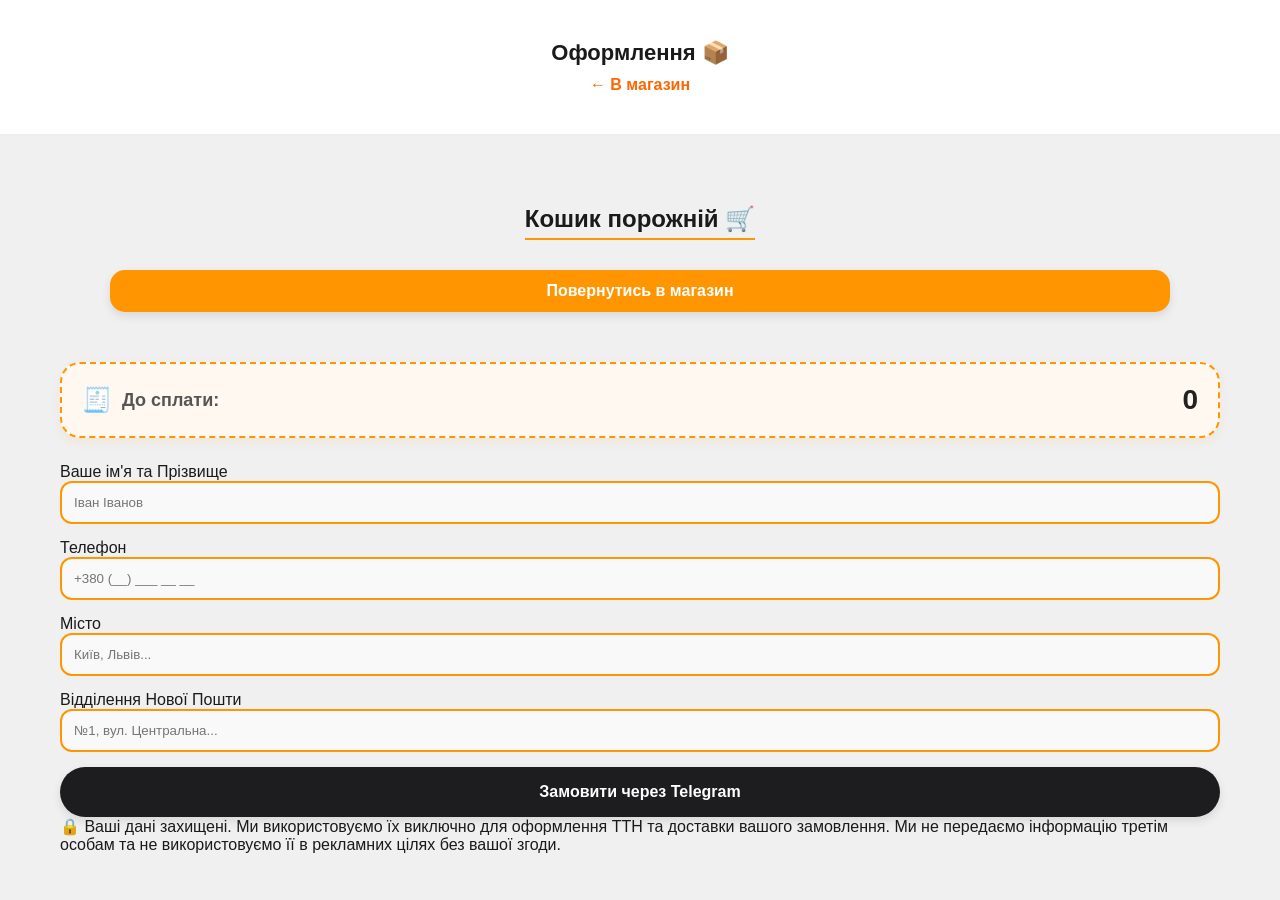
<file: cart.html>
<!DOCTYPE html>
<html lang="uk">
<head>
    <meta charset="UTF-8">
    <meta name="viewport" content="width=device-width, initial-scale=1.0">
    <title>Оформлення замовлення | 3D Shop UA</title>
	<link rel="icon" type="image/png" href="favicon.png">
    <link rel="stylesheet" href="style.css">
    <style>
      /* Основна картка товару */
.cart-item {
    display: flex;
    justify-content: space-between; /* Розтягує ліво і право по боках */
    align-items: center;
    background: #ffffff !important; /* Примусово білий фон */
    border: 2px solid #ff9500;
    border-radius: 20px;
    margin-bottom: 15px;
    padding: 15px;
    box-shadow: 0 4px 10px rgba(0,0,0,0.05);
    color: #333 !important;
}

/* ЛІВА ЧАСТИНА (Фото + Текст) */
.cart-item-info {
    display: flex;
    align-items: center;
    gap: 15px;
    flex: 1; /* Займає вільний простір зліва */
}

.cart-img {
    width: 70px;
    height: 70px;
    object-fit: cover;
    border-radius: 12px;
}

.cart-texts {
    display: flex;
    flex-direction: column;
    text-align: left;
}

.cart-title {
    margin: 0;
    font-size: 17px;
    font-weight: 700;
}

.cart-desc {
    margin: 2px 0;
    font-size: 12px;
    color: #777;
}

/* ПРАВА ЧАСТИНА (Ціна + Кнопки) */
.cart-item-controls {
    display: flex;
    flex-direction: column;
    align-items: flex-end; /* Вирівнювання по правому краю */
    gap: 10px;
    min-width: 120px;
}

.price-tag {
    font-size: 18px;
    font-weight: 800;
}

/* Контейнер кнопок + та - */
.qty-picker {
    display: flex;
    align-items: center;
    gap: 12px;
    background: #f5f5f5;
    padding: 5px 12px;
    border-radius: 20px;
}

.qty-btn {
    background: none;
    border: none;
    font-size: 18px;
    font-weight: bold;
    color: #ff9500;
    cursor: pointer;
}

/* Кнопка видалення (смітник) */
.cart-remove-btn {
    background: none;
    border: none;
    cursor: pointer;
    font-size: 18px;
    opacity: 0.6;
    transition: 0.3s;
}

.cart-remove-btn:hover {
    opacity: 1;
    transform: scale(1.1);
}

/* Виправлення для форми (щоб інпути не були чорними) */
.order-form input {
    background: #f9f9f9 !important;
    color: #333 !important;
}
.total-row {
    display: flex;
    justify-content: space-between;
    align-items: center;
    background: #fff8f0; /* Легкий помаранчевий відтінок */
    padding: 20px;
    border-radius: 20px;
    border: 2px dashed #ff9500; /* Пунктирна лінія, як на чеку */
    margin-bottom: 25px;
    box-shadow: 0 4px 10px rgba(255, 149, 0, 0.1);
}

.total-label {
    display: flex;
    align-items: center;
    gap: 10px;
    font-size: 18px;
    font-weight: 700;
    color: #555;
}

.total-amount {
    font-size: 28px; /* Робимо суму дуже великою */
    font-weight: 900;
    color: #222;
    display: flex;
    align-items: center;
    gap: 8px;
}

/* Іконка каси */
.cash-icon {
    font-size: 24px;
}
    </style>
</head>
<body>

    <header>
        <div class="container">
            <div class="logo">Оформлення 📦</div>
            <a href="index.html" style="text-decoration:none; color:var(--accent); font-weight:700;">← В магазин</a>
        </div>
    </header>

    <div class="container cart-container">
        <div id="cart-items-list"></div>

        <div class="total-row">
    <div class="total-label">
        <span class="cash-icon">🧾</span> До сплати:
    </div>
    <div class="total-amount">
        <span id="checkout-total">0</span> 
    </div>
</div>
                
              <div class="order-form">
    <div class="input-group">
        <label>Ваше ім'я та Прізвище</label>
        <input type="text" id="u-name" placeholder="Іван Іванов" oninput="saveUserData()">
        <span class="error-msg">Введіть повне ім'я</span>
    </div>

    <div class="input-group">
        <label>Телефон</label>
        <input type="tel" id="u-phone" placeholder="+380 (__) ___ __ __" oninput="saveUserData()">
        <span class="error-msg">Введіть коректний номер</span>
    </div>

    <div class="input-group">
        <label>Місто</label>
        <input type="text" id="u-city" placeholder="Київ, Львів..." oninput="saveUserData()">
        <span class="error-msg">Вкажіть місто доставки</span>
    </div>

    <div class="input-group">
        <label>Відділення Нової Пошти</label>
        <input type="text" id="u-post" placeholder="№1, вул. Центральна..." oninput="saveUserData()">
        <span class="error-msg">Вкажіть номер відділення</span>
    </div>
    
    <button class="main-btn" id="send-order-btn" onclick="sendOrder()">Замовити через Telegram</button>
</div>


                <p class="privacy-note">
                    🔒 Ваші дані захищені. Ми використовуємо їх виключно для оформлення ТТН та доставки вашого замовлення. Ми не передаємо інформацію третім особам та не використовуємо її в рекламних цілях без вашої згоди.
                </p>
            </div>
        </div>
    </div>

<script>
    // 1. ЗАПУСК ПРИ ЗАВАНТАЖЕННІ
    document.addEventListener('DOMContentLoaded', () => {
        loadUserData();
        updateCartPage();
        setupInputs();
    });

    // Красиве форматування номера телефону та заборона цифр в імені
    function setupInputs() {
        const phoneInput = document.getElementById('u-phone');
        if (phoneInput) {
            phoneInput.addEventListener('input', (e) => {
                let x = e.target.value.replace(/\D/g, '').match(/(\d{0,3})(\d{0,2})(\d{0,3})(\d{0,2})(\d{0,2})/);
                if (!x[2]) e.target.value = x[1] ? '+' + x[1] : '';
                else e.target.value = `+${x[1]} (${x[2]}) ` + (x[3] ? x[3] : '') + (x[4] ? '-' + x[4] : '') + (x[5] ? '-' + x[5] : '');
            });
        }

        const nameInput = document.getElementById('u-name');
        if (nameInput) {
            nameInput.addEventListener('input', (e) => {
                e.target.value = e.target.value.replace(/[0-9!@#$%^&*()_+=[\]{};:"\\|,.<>/?]/g, '');
            });
        }
    }

    // Зберігаємо дані покупця
    function saveUserData() {
        const userData = {
            name: document.getElementById('u-name').value,
            phone: document.getElementById('u-phone').value,
            city: document.getElementById('u-city').value,
            post: document.getElementById('u-post').value
        };
        localStorage.setItem('user_shipping_info', JSON.stringify(userData));
    }

    function loadUserData() {
        const saved = localStorage.getItem('user_shipping_info');
        if (saved) {
            const data = JSON.parse(saved);
            if(document.getElementById('u-name')) document.getElementById('u-name').value = data.name || '';
            if(document.getElementById('u-phone')) document.getElementById('u-phone').value = data.phone || '';
            if(document.getElementById('u-city')) document.getElementById('u-city').value = data.city || '';
            if(document.getElementById('u-post')) document.getElementById('u-post').value = data.post || '';
        }
    }

    // Оновлення списку товарів у кошику
    function updateCartPage() {
        const list = document.getElementById('cart-items-list');
        const checkoutBlock = document.getElementById('checkout-block');
        const totalLabel = document.getElementById('checkout-total');
        
        let cartData = JSON.parse(localStorage.getItem('shop_cart')) || {};
        let items = Object.values(cartData);
        
        if (items.length === 0) {
            list.innerHTML = `<div class="empty-cart" style="text-align:center; padding:50px;"><h2>Кошик порожній 🛒</h2><br><a href="index.html" class="main-btn" style="text-decoration:none; background:#ff9500; color:white; padding:12px 25px; border-radius:15px; display:inline-block; font-weight:bold;">Повернутись в магазин</a></div>`;
            if(checkoutBlock) checkoutBlock.style.display = 'none';
            if(totalLabel) totalLabel.innerText = "0";
            return;
        }

        if(checkoutBlock) checkoutBlock.style.display = 'block';
        list.innerHTML = '';
        let total = 0;

        items.forEach(item => {
            total += item.price * item.qty;

            // Логіка визначення фото
            let imgPath = item.image;
            if (!imgPath || imgPath.includes('{{') || imgPath === "undefined") {
                const title = item.title.toLowerCase();
                if (title.includes('гекон')) imgPath = 'img/gekon.jpg';
                else if (title.includes('копійк')) imgPath = 'img/kopiyka.jpg';
                else imgPath = 'img/no-photo.jpg';
            }

            const div = document.createElement('div');
            div.innerHTML = `
                <div class="cart-item" style="display: flex; justify-content: space-between; align-items: center; background: #fff; border: 2px solid #ff9500; border-radius: 20px; margin-bottom: 15px; padding: 15px; color: #333;">
                    <div style="display: flex; align-items: center; gap: 15px; flex: 2;">
                        <img src="${imgPath}" onerror="this.src='img/no-photo.jpg'" style="width: 80px; height: 80px; object-fit: cover; border-radius: 12px; border: 1px solid #eee;">
                        <div style="text-align: left;">
                            <h4 style="margin: 0; font-size: 18px; font-weight: 800;">${item.title}</h4>
                            <p style="margin: 5px 0; font-size: 13px; color: #777;">${item.price} ₴ / шт.</p>
                            <button onclick="removeItem('${item.id}')" style="width: 35px; height: 35px; border-radius: 50%; border: 2px solid #ff9500; background: white; color: #ff4444; cursor: pointer; display: flex; align-items: center; justify-content: center; font-size: 16px; margin-top: 5px; transition: 0.2s;" onmouseover="this.style.background='#fff0e0'" onmouseout="this.style.background='white'">🗑️</button>
                        </div>
                    </div>
                    <div style="display: flex; flex-direction: column; align-items: flex-end; gap: 10px; flex: 1;">
                        <div style="font-size: 20px; font-weight: 900;">${item.price * item.qty} ₴</div>
                        <div style="display: flex; align-items: center; gap: 10px; background: #f5f5f5; padding: 5px 12px; border-radius: 20px; border: 1px solid #ddd;">
                            <button onclick="changeQty('${item.id}', -1)" style="background: none; border: none; color: #ff9500; font-weight: bold; cursor: pointer; font-size: 18px;">−</button>
                            <span style="font-weight: bold; min-width: 20px; text-align: center;">${item.qty}</span>
                            <button onclick="changeQty('${item.id}', 1)" style="background: none; border: none; color: #ff9500; font-weight: bold; cursor: pointer; font-size: 18px;">+</button>
                        </div>
                    </div>
                </div>`;
            list.appendChild(div);
        });
        
        if(totalLabel) totalLabel.innerText = total; 
    }

    window.changeQty = (id, delta) => {
        let cartData = JSON.parse(localStorage.getItem('shop_cart')) || {};
        if (cartData[id]) {
            cartData[id].qty += delta;
            if (cartData[id].qty <= 0) delete cartData[id];
            localStorage.setItem('shop_cart', JSON.stringify(cartData));
            updateCartPage();
        }
    };

    window.removeItem = (id) => {
        let cartData = JSON.parse(localStorage.getItem('shop_cart')) || {};
        delete cartData[id];
        localStorage.setItem('shop_cart', JSON.stringify(cartData));
        updateCartPage();
    };

    async function sendOrder() {
        const btn = document.getElementById('send-order-btn');
        const name = document.getElementById('u-name').value.trim();
        const phone = document.getElementById('u-phone').value;
        const city = document.getElementById('u-city').value.trim();
        const post = document.getElementById('u-post').value.trim();

        if (!name || phone.length < 10) {
            alert("Будь ласка, заповни всі дані для доставки!");
            return;
        }

        let cartData = JSON.parse(localStorage.getItem('shop_cart')) || {};
        let items = Object.values(cartData);
        if (items.length === 0) return;

        btn.disabled = true;
        btn.innerHTML = "🚀 Відправка...";

        const orderId = Math.floor(Math.random() * 9000) + 1000;
        const itemNames = items.map(i => `${i.title} (x${i.qty})`).join(", ");
        const totalAmount = items.reduce((sum, i) => sum + (i.price * i.qty), 0);

        try {
            const token = '8756666594:AAHpx1RL_NXlKxSzWCBP23HjB8wLJVk0gRw';
            const chat_id = '5796612318';
            const text = `📦 ЗАМОВЛЕННЯ №${orderId}\n👤 Покупець: ${name}\n📞 Тел: ${phone}\n📍 Місто: ${city}\n📬 Пошта: ${post}\n🛍️ Товари: ${itemNames}\n💰 СУМА: ${totalAmount} ₴`;

            await fetch(`https://api.telegram.org/bot${token}/sendMessage`, {
                method: 'POST',
                headers: { 'Content-Type': 'application/json' },
                body: JSON.stringify({ chat_id, text })
            });

            btn.style.background = "#28a745";
            btn.innerHTML = "Готово! ✅";
            saveUserData();
            localStorage.removeItem('shop_cart');

            setTimeout(() => { window.location.href = 'index.html'; }, 2000);
        } catch (error) {
            alert("Помилка! Перевір інтернет.");
            btn.disabled = false;
            btn.innerText = "Замовити через Telegram";
        }
    }
</script>
</body>
</html>
</file>
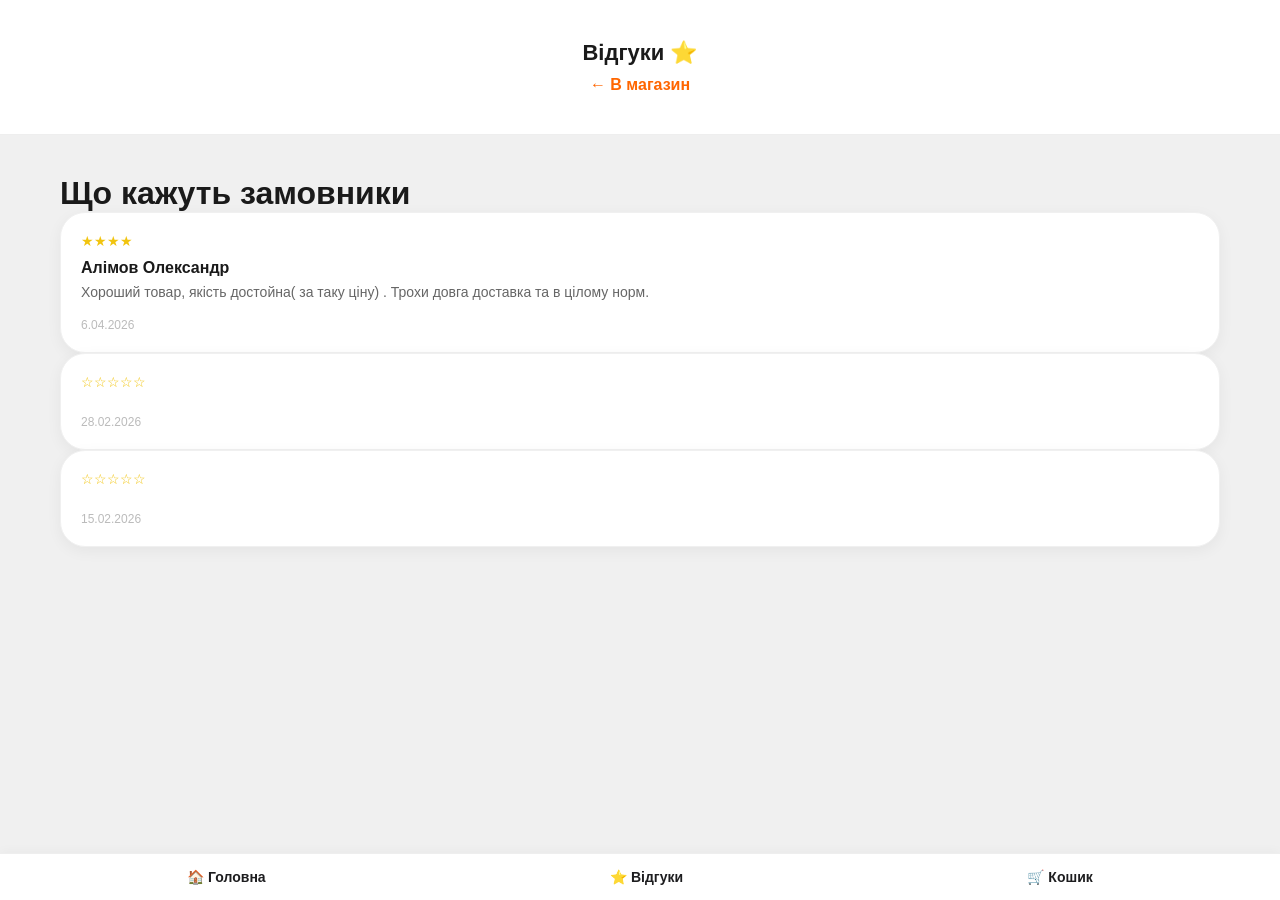
<file: reviews.html>
<!DOCTYPE html>
<html lang="uk">
<head>
    <meta charset="UTF-8">
    <meta name="viewport" content="width=device-width, initial-scale=1.0">
    <title>Відгуки наших клієнтів | 3D Shop UA</title>
	<link rel="icon" type="image/png" href="favicon.png">
    <link rel="stylesheet" href="style.css">
    <style>
        reviews-grid {
    display: grid;
    /* На комп'ютері - 3 колонки, на планшеті - 2, на телефоні - 1 */
    grid-template-columns: repeat(auto-fill, minmax(300px, 1fr));
    gap: 20px;
    padding: 20px 0;
    max-width: 1200px; /* Обмежуємо ширину, щоб відгуки не розповзлися на весь монітор */
    margin: 0 auto;    /* Центруємо всю сітку по центру */
}
        .review-card {
            background: white;
            padding: 20px;
            border-radius: 25px;
            box-shadow: 0 4px 15px rgba(0,0,0,0.05);
            cursor: pointer;
            transition: 0.3s;
            border: 1px solid #f0f0f0;
        }
        .review-card:hover { transform: translateY(-5px); }
        .review-stars { color: #f1c40f; margin-bottom: 10px; font-size: 14px; }
        .review-author { font-weight: 800; font-size: 16px; margin-bottom: 5px; }
        .review-text-preview {
            color: #666;
            font-size: 14px;
            line-height: 1.5;
            display: -webkit-box;
            -webkit-line-clamp: 3; /* Показує лише 3 рядки */
            -webkit-box-orient: vertical;
            overflow: hidden;
        }
        .review-date { font-size: 12px; color: #bbb; margin-top: 15px; }
	
}

    </style>
</head>
<body>

    <header>
        <div class="container">
            <div class="logo">Відгуки ⭐</div>
            <a href="index.html" style="text-decoration:none; color:var(--accent); font-weight:700;">← В магазин</a>
        </div>
    </header>

    <main class="container">
        <h1 style="margin-top:20px;">Що кажуть замовники</h1>
        <div id="reviews-container" class="reviews-grid"></div>
    </main>

    <div id="review-modal" class="modal">
        <div class="modal-content">
            <span class="close" onclick="closeReview()">&times;</span>
            <div id="modal-stars" class="review-stars"></div>
            <h2 id="modal-author"></h2>
            <p id="modal-full-text" style="line-height:1.6; color:#444;"></p>
            <div id="modal-date" class="review-date"></div>
        </div>
    </div>

    <div class="mobile-nav">
        <a href="index.html" class="nav-btn-link">🏠 Головна</a>
        <a href="reviews.html" class="nav-btn-link active">⭐ Відгуки</a>
        <a href="cart.html" class="nav-btn-link">🛒 Кошик</a>
    </div>

    <script src="reviews-data.js"></script>
</body>
</html>
</file>
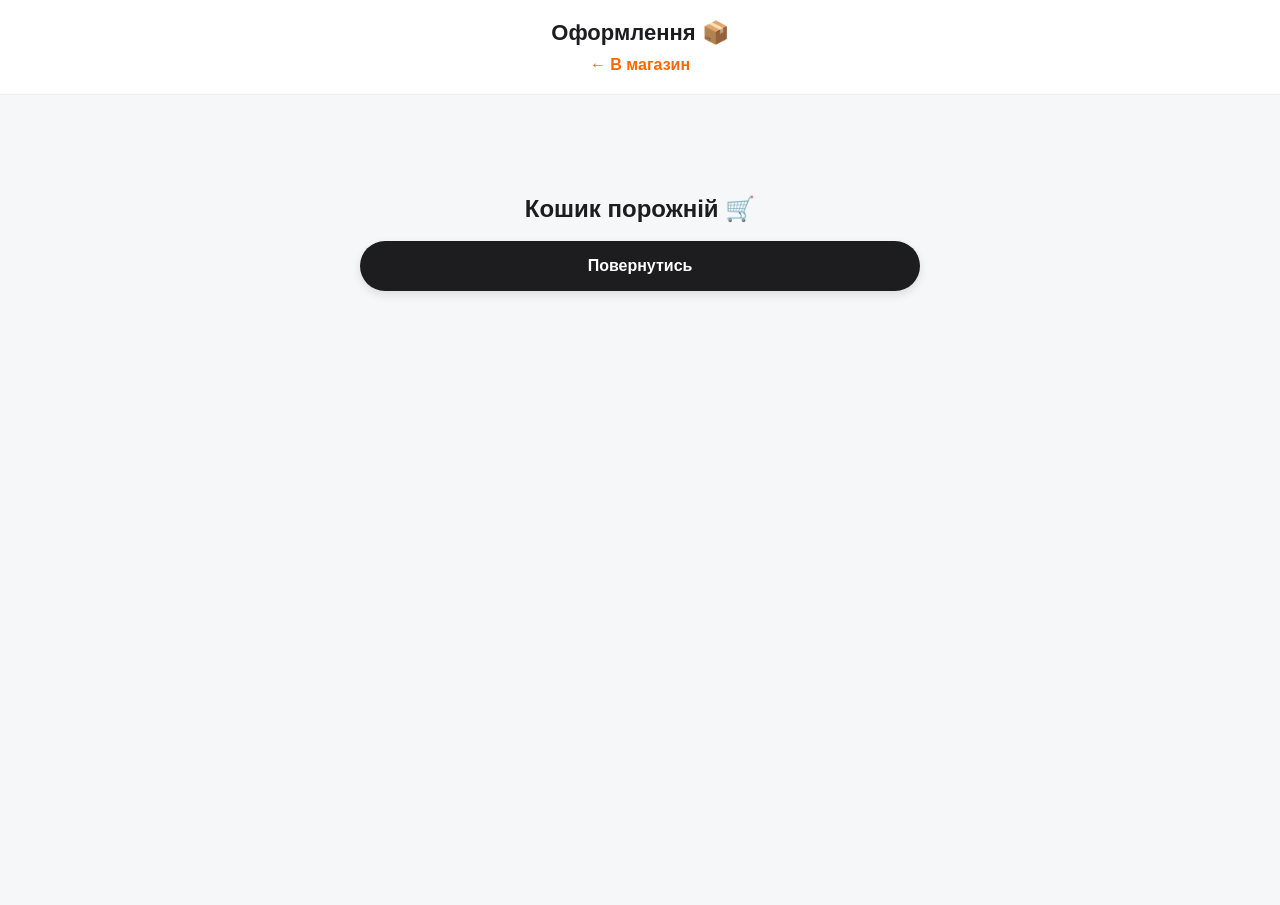
<file: 3d-shop/cart.html>
<!DOCTYPE html>
<html lang="uk">
<head>
    <meta charset="UTF-8">
    <meta name="viewport" content="width=device-width, initial-scale=1.0">
    <title>Оформлення замовлення | 3D Shop UA</title>
    <link rel="stylesheet" href="style.css">
    <style>
        .cart-container { padding: 20px 0; min-height: 80vh; }
        .cart-item-card {
            background: white; padding: 15px; border-radius: 20px;
            margin-bottom: 15px; display: flex; flex-direction: column; gap: 10px;
            box-shadow: 0 2px 8px rgba(0,0,0,0.05);
        }
        .cart-item-main { display: flex; align-items: center; gap: 15px; }
        .cart-img-min { width: 60px; height: 60px; border-radius: 10px; object-fit: cover; }
        
        .checkout-section {
            background: white; padding: 25px; border-radius: 30px;
            margin-top: 25px; box-shadow: 0 4px 20px rgba(0,0,0,0.08);
        }
        .order-form { display: flex; flex-direction: column; gap: 12px; }
        .order-form label { font-size: 13px; font-weight: 700; color: #666; margin-left: 5px; }
        .order-form input {
            width: 100%; padding: 14px; border-radius: 15px; border: 1px solid #eee;
            background: #f9f9f9; font-size: 16px; outline: none; transition: 0.3s;
        }
        .order-form input:focus { border-color: var(--accent); background: white; }

        .privacy-note {
            margin-top: 15px; font-size: 11px; color: #999; text-align: center; line-height: 1.4;
        }
        .total-row { display: flex; justify-content: space-between; font-size: 20px; font-weight: 800; margin-bottom: 20px; border-bottom: 1px dashed #ddd; padding-bottom: 15px; }
        
        .empty-cart { text-align: center; padding: 80px 20px; }
        .qty-btn { width: 32px; height: 32px; border-radius: 50%; border: 1px solid #ddd; background: white; cursor: pointer; }
    </style>
</head>
<body>

    <header>
        <div class="container">
            <div class="logo">Оформлення 📦</div>
            <a href="index.html" style="text-decoration:none; color:var(--accent); font-weight:700;">← В магазин</a>
        </div>
    </header>

    <div class="container cart-container">
        <div id="cart-items-list"></div>

        <div id="checkout-block" style="display: none;">
            <div class="checkout-section">
                <div class="total-row">
                    <span>До сплати:</span>
                    <span id="checkout-total">0 ₴</span>
                </div>
                
                <div class="order-form">
                    <div>
                        <label>Ваше ім'я та Прізвище</label>
                        <input type="text" id="u-name" placeholder="Іван Іванов" oninput="saveUserData()">
                    </div>
                    <div>
                        <label>Телефон</label>
                        <input type="tel" id="u-phone" placeholder="+380..." oninput="saveUserData()">
                    </div>
                    <div>
                        <label>Місто</label>
                        <input type="text" id="u-city" placeholder="Київ, Львів..." oninput="saveUserData()">
                    </div>
                    <div>
                        <label>Відділення Нової Пошти</label>
                        <input type="text" id="u-post" placeholder="№1, вул. Центральна..." oninput="saveUserData()">
                    </div>
                    
                    <button class="main-btn" id="send-order-btn" onclick="sendOrder()">Замовити через Telegram</button>
                </div>

                <p class="privacy-note">
                    🔒 Ваші дані захищені. Ми використовуємо їх виключно для оформлення ТТН та доставки вашого замовлення. Ми не передаємо інформацію третім особам та не використовуємо її в рекламних цілях без вашої згоди.
                </p>
            </div>
        </div>
    </div>

    <script src="script.js"></script>
    <script>
        document.addEventListener('DOMContentLoaded', () => {
            loadUserData(); // Завантажуємо збережені дані
            updateCartPage();
        });

        // 1. ЗАПАМ'ЯТОВУВАННЯ ДАНИХ (LocalStorage)
        function saveUserData() {
            const userData = {
                name: document.getElementById('u-name').value,
                phone: document.getElementById('u-phone').value,
                city: document.getElementById('u-city').value,
                post: document.getElementById('u-post').value
            };
            localStorage.setItem('user_shipping_info', JSON.stringify(userData));
        }

        function loadUserData() {
            const saved = localStorage.getItem('user_shipping_info');
            if (saved) {
                const data = JSON.parse(saved);
                document.getElementById('u-name').value = data.name || '';
                document.getElementById('u-phone').value = data.phone || '';
                document.getElementById('u-city').value = data.city || '';
                document.getElementById('u-post').value = data.post || '';
            }
        }

        // 2. ВІДОБРАЖЕННЯ ТОВАРІВ
        function updateCartPage() {
            const list = document.getElementById('cart-items-list');
            const checkoutBlock = document.getElementById('checkout-block');
            const totalLabel = document.getElementById('checkout-total');
            
            let cartData = JSON.parse(localStorage.getItem('shop_cart')) || {};
            let items = Object.values(cartData);
            
            if (items.length === 0) {
                list.innerHTML = `<div class="empty-cart"><h2>Кошик порожній 🛒</h2><br><a href="index.html" class="main-btn" style="text-decoration:none;">Повернутись</a></div>`;
                checkoutBlock.style.display = 'none';
                return;
            }

            checkoutBlock.style.display = 'block';
            list.innerHTML = '';
            let total = 0;

            items.forEach(item => {
                total += item.price * item.qty;
                const div = document.createElement('div');
                div.className = 'cart-item-card';
                div.innerHTML = `
                    <div class="cart-item-main">
                        <img src="${item.imgs[0]}" class="cart-img-min">
                        <div style="flex:1">
                            <div style="font-weight:700">${item.title}</div>
                            <div style="color:#888; font-size:14px">${item.price} ₴</div>
                        </div>
                        <button onclick="removeItem(${item.id})" style="border:none; background:none; font-size:18px; cursor:pointer;">🗑️</button>
                    </div>
                    <div style="display:flex; justify-content:space-between; align-items:center; padding-top:10px; border-top:1px solid #f5f5f5;">
                        <div style="display:flex; align-items:center; gap:10px;">
                            <button class="qty-btn" onclick="changeQty(${item.id}, -1)">-</button>
                            <b>${item.qty}</b>
                            <button class="qty-btn" onclick="changeQty(${item.id}, 1)">+</button>
                        </div>
                        <div style="font-weight:800; color:var(--accent)">${item.price * item.qty} ₴</div>
                    </div>
                `;
                list.appendChild(div);
            });
            totalLabel.innerText = `${total} ₴`;
        }

        window.changeQty = (id, delta) => {
            let cartData = JSON.parse(localStorage.getItem('shop_cart')) || {};
            if (cartData[id]) {
                cartData[id].qty += delta;
                if (cartData[id].qty <= 0) delete cartData[id];
                localStorage.setItem('shop_cart', JSON.stringify(cartData));
                updateCartPage();
            }
        };

        window.removeItem = (id) => {
            let cartData = JSON.parse(localStorage.getItem('shop_cart')) || {};
            delete cartData[id];
            localStorage.setItem('shop_cart', JSON.stringify(cartData));
            updateCartPage();
        };

        // 3. ВІДПРАВКА В TELEGRAM
     async function sendOrder() {
    const name = document.getElementById('u-name').value;
    const phone = document.getElementById('u-phone').value;
    const city = document.getElementById('u-city').value;
    const post = document.getElementById('u-post').value;
    const btn = document.getElementById('send-order-btn');

    // Перевірка полів
    if (!name || !phone || !city || !post) {
        btn.innerText = "Заповніть всі дані! ⚠️";
        btn.style.background = "#e74c3c"; // Червоний, якщо забули заповнити
        setTimeout(() => {
            btn.innerText = "Замовити через Telegram";
            btn.style.background = ""; 
        }, 2000);
        return;
    }

    // Готуємо текст для Telegram
    let cartData = JSON.parse(localStorage.getItem('shop_cart')) || {};
    let items = Object.values(cartData);
    let text = `📦 НОВЕ ЗАМОВЛЕННЯ\n\n👤 ${name}\n📞 ${phone}\n📍 ${city}\n🏢 ${post}\n\n🛒 Товари:\n`;
    let total = 0;
    items.forEach(i => {
        text += `• ${i.title} x${i.qty} (${i.price * i.qty} ₴)\n`;
        total += i.price * i.qty;
    });
    text += `\n💰 РАЗОМ: ${total} ₴`;

    const token = '8756666594:AAHpx1RL_NXlKxSzWCBP23HjB8wLJVk0gRw';
    const chat_id = '5796612318';

    // Змінюємо вигляд кнопки перед відправкою
    btn.disabled = true;
    btn.innerText = "Відправляємо...";

    try {
        const res = await fetch(`https://api.telegram.org/bot${token}/sendMessage`, {
            method: 'POST',
            headers: { 'Content-Type': 'application/json' },
            body: JSON.stringify({ chat_id, text })
        });

        if (res.ok) {
            // ЗАМІСТЬ ALERT РОБИМО КРАСИВУ КНОПКУ
            btn.classList.add('success'); 
            btn.innerText = "Успішно надіслано! ✅";
            
            // Чистимо кошик
            localStorage.removeItem('shop_cart');

            // Чекаємо 2 секунди, щоб людина побачила успіх, і переходимо на головну
            setTimeout(() => {
                window.location.href = 'index.html';
            }, 2000);

        } else {
            throw new Error('Помилка API');
        }
    } catch (e) {
        btn.disabled = false;
        btn.innerText = "Помилка! Спробуйте ще раз";
        btn.style.background = "#e74c3c";
    }
}
    </script>
</body>
</html>
</file>
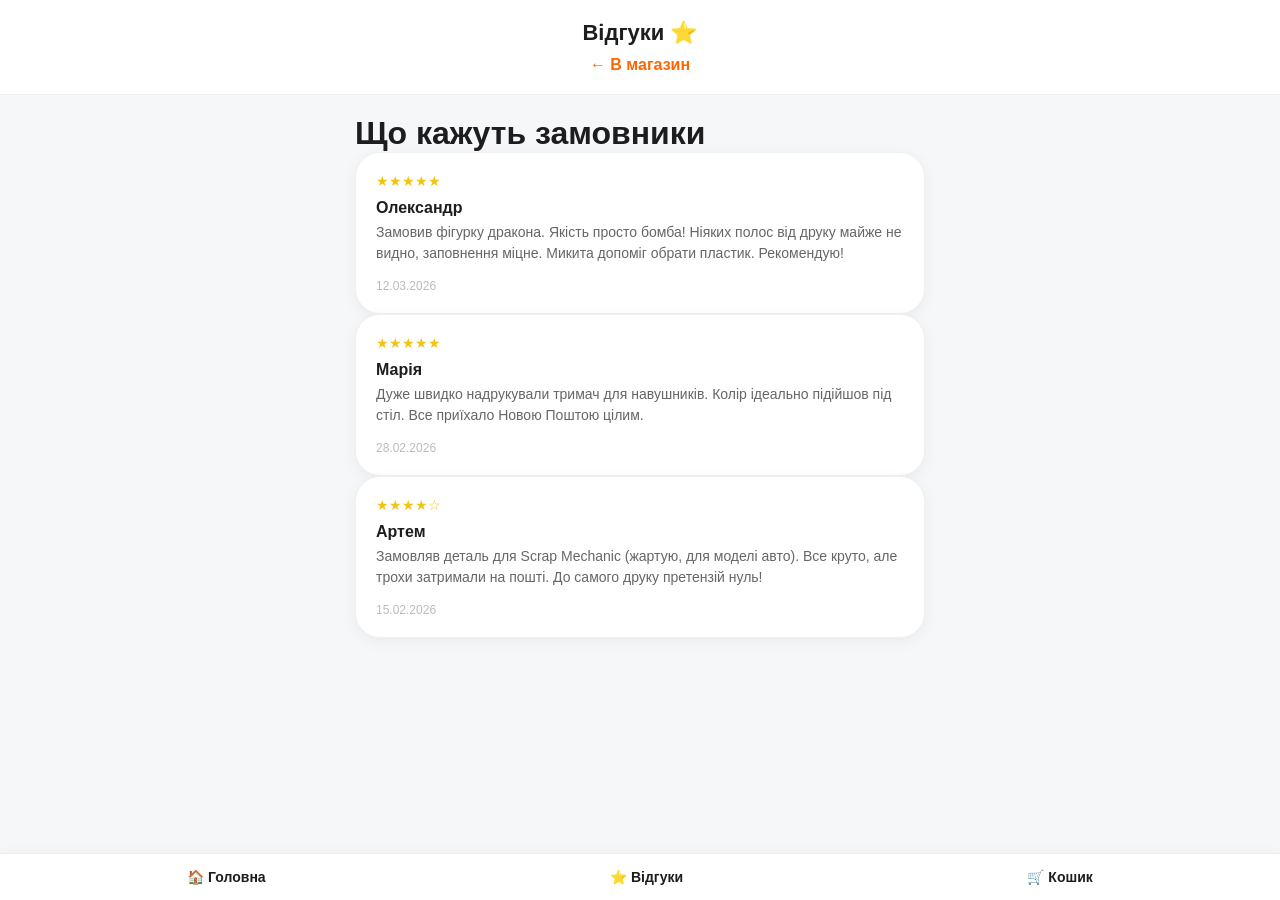
<file: 3d-shop/reviews.html>
<!DOCTYPE html>
<html lang="uk">
<head>
    <meta charset="UTF-8">
    <meta name="viewport" content="width=device-width, initial-scale=1.0">
    <title>Відгуки наших клієнтів | 3D Shop UA</title>
    <link rel="stylesheet" href="style.css">
    <style>
        reviews-grid {
    display: grid;
    /* На комп'ютері - 3 колонки, на планшеті - 2, на телефоні - 1 */
    grid-template-columns: repeat(auto-fill, minmax(300px, 1fr));
    gap: 20px;
    padding: 20px 0;
    max-width: 1200px; /* Обмежуємо ширину, щоб відгуки не розповзлися на весь монітор */
    margin: 0 auto;    /* Центруємо всю сітку по центру */
}
        .review-card {
            background: white;
            padding: 20px;
            border-radius: 25px;
            box-shadow: 0 4px 15px rgba(0,0,0,0.05);
            cursor: pointer;
            transition: 0.3s;
            border: 1px solid #f0f0f0;
        }
        .review-card:hover { transform: translateY(-5px); }
        .review-stars { color: #f1c40f; margin-bottom: 10px; font-size: 14px; }
        .review-author { font-weight: 800; font-size: 16px; margin-bottom: 5px; }
        .review-text-preview {
            color: #666;
            font-size: 14px;
            line-height: 1.5;
            display: -webkit-box;
            -webkit-line-clamp: 3; /* Показує лише 3 рядки */
            -webkit-box-orient: vertical;
            overflow: hidden;
        }
        .review-date { font-size: 12px; color: #bbb; margin-top: 15px; }
    </style>
</head>
<body>

    <header>
        <div class="container">
            <div class="logo">Відгуки ⭐</div>
            <a href="index.html" style="text-decoration:none; color:var(--accent); font-weight:700;">← В магазин</a>
        </div>
    </header>

    <main class="container">
        <h1 style="margin-top:20px;">Що кажуть замовники</h1>
        <div id="reviews-container" class="reviews-grid"></div>
    </main>

    <div id="review-modal" class="modal">
        <div class="modal-content">
            <span class="close" onclick="closeReview()">&times;</span>
            <div id="modal-stars" class="review-stars"></div>
            <h2 id="modal-author"></h2>
            <p id="modal-full-text" style="line-height:1.6; color:#444;"></p>
            <div id="modal-date" class="review-date"></div>
        </div>
    </div>

    <div class="mobile-nav">
        <a href="index.html" class="nav-btn-link">🏠 Головна</a>
        <a href="reviews.html" class="nav-btn-link active">⭐ Відгуки</a>
        <a href="cart.html" class="nav-btn-link">🛒 Кошик</a>
    </div>

    <script src="reviews-data.js"></script>
</body>
</html>
</file>
<file: style.css>
/**
 * 3D Shop UA - Final Stable CSS
 * Власник: Микита
 * Виправлено: Статичні фото на головній, акуратні квадрати, ідеальний grid
 */

:root {
    --main-bg: #f5f7f9;
    --white: #ffffff;
    --dark: #1d1d1f;
    --accent: #ff6600;
    --red: #e74c3c;
    --gray: #8e8e93;
}

* { margin: 0; padding: 0; box-sizing: border-box; font-family: 'Inter', 'Segoe UI', sans-serif; }
body { background: var(--main-bg); padding-bottom: 90px; color: var(--dark); }
.container { max-width: 600px; margin: 0 auto; padding: 0 15px; }

/* ШАПКА */
header { background: white; padding: 20px 0; border-bottom: 1px solid #eee; position: sticky; top: 0; z-index: 100; text-align: center; }
.logo { font-size: 22px; font-weight: 800; margin-bottom: 10px; }
.nav-links { display: flex; justify-content: center; gap: 15px; margin-bottom: 15px; }
.nav-link-btn { text-decoration: none; font-size: 13px; color: #555; font-weight: 600; }

/* ПОШУК */
.search-wrapper { position: relative; width: 100%; margin-bottom: 15px; }
.search-wrapper input { 
    width: 100%; padding: 14px 20px 14px 45px; border-radius: 12px; 
    border: 1px solid #e0e0e0; background: #f0f2f5; outline: none; font-size: 16px; transition: 0.3s;
}
.search-wrapper input:focus { border-color: var(--accent); background: white; box-shadow: 0 4px 12px rgba(0,0,0,0.05); }
.search-wrapper::before { content: "🔍"; position: absolute; left: 18px; top: 50%; transform: translateY(-50%); opacity: 0.5; z-index: 1; }

/* КАТЕГОРІЇ */
.categories { display: flex; gap: 8px; overflow-x: auto; padding-bottom: 10px; scrollbar-width: none; }
.cat-btn { padding: 8px 16px; border-radius: 10px; border: 1px solid #ddd; background: white; cursor: pointer; font-weight: 600; white-space: nowrap; transition: 0.2s; font-size: 13px; }
.cat-btn.active { background: var(--dark); color: white; border-color: var(--dark); }

/* --- СІТКА ТОВАРІВ (Ідеальна) --- */
.grid {     display: grid;     grid-template-columns: 2fr 2fr ;     gap: 12px;     padding: 15px 0; }
.card { 
    background: white; 
    padding: 10px; 
    border-radius: 40px; 
    position: relative; 
    box-shadow: 0 2px 10px rgba(0,0,0,0.04); 
    display: flex; 
    flex-direction: column; 
    cursor: pointer; 
}

/* --- ФОТО НА ГОЛОВНІЙ (СТАТИЧНЕ, АКУРАТНЕ) --- */
.card-image-static { 
    position: relative; 
    width: 100%; 
    height: 180px; /* КВАДРАТ */
    overflow: hidden; 
    border-radius: 14px; 
    margin-bottom: 8px; 
    background: #f0f0f0; 
}

.card-image-static img { 
    width: 100%; 
    height: 100%; 
    object-fit: cover; /* ОБРІЗАЄ ЗАЙВЕ, АЛЕ НЕ ДЕФОРМУЄ */
    object-position: center; 
}

/* ІНФО ТОВАРУ */
.card h3 { font-size: 14px; margin-bottom: 4px; font-weight: 700; color: #333; }
.price-row { display: flex; align-items: center; gap: 6px; margin-top: auto; }
.price-new { color: var(--accent); font-weight: 800; font-size: 16px; }
.price-old { text-decoration: line-through; color: #bbb; font-size: 13px; font-weight: 500; }
.sale-badge { position: absolute; top: 8px; left: 8px; background: var(--red); color: white; padding: 3px 8px; border-radius: 8px; font-weight: 800; font-size: 10px; z-index: 10; }

/* НИЖНЄ МЕНЮ */
.mobile-nav { position: fixed; bottom: 0; left: 0; width: 100%; background: white; display: flex; justify-content: space-around; padding: 15px; border-top: 1px solid #eee; box-shadow: 0 -2px 10px rgba(0,0,0,0.03); z-index: 1000; }
.nav-btn-link { text-decoration: none; color: var(--dark); font-weight: 700; font-size: 14px; display: flex; align-items: center; gap: 5px; }
#cart-count { background: var(--accent); color: white; padding: 2px 7px; border-radius: 10px; font-size: 11px; }

/* --- МОДАЛКА ТА СЛАЙДЕР В НІЙ --- */
.modal { position: fixed; inset: 0; background: rgba(0,0,0,0.6); display: none; align-items: center; justify-content: center; z-index: 2000; padding: 20px; backdrop-filter: blur(5px); }
.modal.show { display: flex; }
.modal-content { background: white; padding: 25px; border-radius: 30px; width: 100%; max-width: 400px; position: relative; max-height: 90vh; overflow-y: auto; }
.close-btn { position: absolute; top: 5px; right: 10px; font-size: 24px; cursor: pointer; color: #888; }

.slider-container { width: 100%; height: 250px; overflow: hidden; border-radius: 15px; margin-bottom: 15px; }
.slides { display: flex; height: 100%; transition: transform 0.4s ease; }
.slides img { min-width: 100%; width: 100%; height: 100%; object-fit: cover; }
.slide-nav { position: absolute; top: 50%; transform: translateY(-50%); background: rgba(255,255,255,0.7); border: none; width: 30px; height: 30px; border-radius: 50%; cursor: pointer; z-index: 10; display: flex; align-items: center; justify-content: center; font-size: 14px; }
.slide-nav.prev { left: 10px; }
.slide-nav.next { right: 10px; }
.modal-content.slider { position: relative; } /* для навігації в модалці */

.product-info h2 { font-size: 20px; font-weight: 700; margin-bottom: 10px; }
.product-info p { font-size: 14px; color: #666; margin-bottom: 15px; }
/* ГОЛОВНА КНОПКА (ЯК У APPLE/MODERN SHOPS) */
.main-btn {
    width: 100%;
    padding: 16px 20px;
    border-radius: 50px; /* ПОВНІСТЮ ОВАЛЬНА */
    border: none;
    background: var(--dark); /* Твій темний колір */
    color: white;
    font-size: 16px;
    font-weight: 700;
    cursor: pointer;
    transition: all 0.3s cubic-bezier(0.4, 0, 0.2, 1);
    display: flex;
    align-items: center;
    justify-content: center;
    gap: 10px;
    box-shadow: 0 4px 15px rgba(0,0,0,0.1);
    outline: none;
    -webkit-tap-highlight-color: transparent; /* прибирає синій квадрат при натисканні на мобільному */
   margin-top: 10px;
}

/* Коли кнопка стає зеленою (Додано ✅) */
.main-btn.success {
    background: #27ae60 !important;
    transform: scale(1.02);
}

/* Ефект при наведенні */
.main-btn:hover {
    background: #333;
    transform: translateY(-2px);
    box-shadow: 0 6px 20px rgba(0,0,0,0.15);
}

/* Ефект при натисканні (стискання) */
.main-btn:active {
    transform: scale(0.69);
}

/* Стиль для кнопок "+" та "-" у кошику */
.qty-btn {
    width: 36px;
    height: 36px;
    border-radius: 50%;
    border: 1px solid #e0e0e0;
    background: white;
    font-size: 20px;
    font-weight: 600;
    cursor: pointer;
    display: flex;
    align-items: center;
    justify-content: center;
    transition: 0.2s;
}

.qty-btn:hover {
    background: #f0f0f0;
    border-color: #ccc;
}
/* КНОПКА ВГОРУ */
.top-btn {
    position: fixed;
    bottom: 85px; /* Над нижнім меню */
    right: 20px;
    width: 45px;
    height: 45px;
    border-radius: 50%;
    background: rgba(29, 29, 31, 0.8); /* Темна з прозорістю */
    color: white;
    border: none;
    font-size: 20px;
    font-weight: bold;
    cursor: pointer;
    display: none; /* Спочатку прихована */
    align-items: center;
    justify-content: center;
    z-index: 999;
    backdrop-filter: blur(5px); /* Ефект матового скла */
    box-shadow: 0 4px 12px rgba(0,0,0,0.15);
    transition: all 0.3s ease;
}

.top-btn:hover {
    background: var(--accent); /* Стає помаранчевою при наведенні */
    transform: translateY(-3px);
}

.top-btn.show {
    display: flex; /* Показуємо, коли треба */
    animation: fadeIn 0.3s ease;
}

@keyframes fadeIn {
    from { opacity: 0; transform: translateY(10px); }
    to { opacity: 1; transform: translateY(0); }
}
/* Кнопка замовлення з ефектами */
.main-btn {
    width: 100%;
    padding: 16px;
    border-radius: 50px;
    border: none;
    background: #1d1d1f; /* Темний колір */
    color: white;
    font-size: 16px;
    font-weight: 700;
    cursor: pointer;
    transition: all 0.3s cubic-bezier(0.4, 0, 0.2, 1); /* Плавність */
    display: flex;
    align-items: center;
    justify-content: center;
    box-shadow: 0 4px 10px rgba(0,0,0,0.1);
}

/* Ефект підкидання вгору при наведенні (як у карток) */
.main-btn:hover {
    transform: translateY(-5px); /* Піднімається на 5 пікселів */
    box-shadow: 0 8px 20px rgba(0,0,0,0.15);
    background: #333;
}

/* Ефект натискання (стискання) */
.main-btn:active {
    transform: translateY(-2px) scale(0.97);
}

/* Клас для підсвічування зеленим при успіху */
.main-btn.success {
    background: #27ae60 !important; /* Зелений колір */
    box-shadow: 0 4px 15px rgba(39, 174, 96, 0.4);
}
.review-stars { color: #ff9500; }
@media (min-width: 760px) {     .container {         max-width: 1080px;     }     .grid {          grid-template-columns: 2fr 2fr 2fr 2fr;     } }

.input-group { margin-bottom: 15px; position: relative; }

/* Стиль помилки */
.error-msg {
    color: #ff4757;
    font-size: 11px;
    display: none; /* Спочатку ховаємо */
    margin-top: 4px;
    margin-left: 5px;
}

/* Коли поле невірне */
input.invalid {
    border: 2px solid #ff4757 !important;
    background: #fffafa !important;
}

/* Показуємо текст помилки, якщо у поля є клас invalid */
input.invalid + .error-msg {
    display: block;
}
/* Анімація збільшення та повернення */
@keyframes bounceCart {
    0% { transform: scale(1); }
    50% { transform: scale(1.4); rotate: 10deg; } /* Трохи збільшуємо і нахиляємо */
    100% { transform: scale(1); rotate: 0deg; }
}

/* Клас, який ми будемо вмикати через JS */
.cart-bounce-active {
    display: inline-block; /* Щоб трансформація працювала коректно */
    animation: bounceCart 0.4s ease-out;
}
.order-status-section {
    background: #111; /* Темний фон на всю ширину */
    padding: 60px 0;
    margin-top: 100px;
    border-top: 1px solid #333;
}

/* Робимо так, щоб меню і картка були в один ряд, але красиво */
/* Основна секція — робимо її світлою та компактною */
.order-status-section {
    background: #ffffff; /* Чистий білий фон */
    padding: 30px 0;      /* Менші відступи зверху і знизу */
    margin-top: 50px;
    border-top: 1px solid #eeeeee; /* Ледь помітна лінія розділу */
}

/* Компактна картка */
.status-card {
    max-width: 380px;    /* Зменшили ширину */
    margin: 0 auto;
    background: #fdfdfd; 
    padding: 20px;       /* Менше внутрішніх відступів */
    border-radius: 15px;
    text-align: center;
    border: 1px solid #e0e0e0;
    box-shadow: 0 4px 15px rgba(0,0,0,0.05); /* Дуже м'яка тінь */
}

.status-card h3 { 
    color: #333;        /* Темний текст замість кольорового */
    font-size: 18px;    /* Менший шрифт */
    margin-bottom: 8px; 
}

.status-card p { 
    color: #777; 
    font-size: 13px; 
    margin-bottom: 15px; 
}

/* Група вводу: робимо інпути акуратнішими */
.status-input-group {
    display: flex;
    flex-direction: column; /* Ставимо кнопку під інпутом для компактності */
    gap: 8px;
}

.status-input-group input {
    padding: 10px;
    border-radius: 8px;
    border: 1px solid #ccc;
    background: #fff;
    color: #333;
    font-size: 14px;
    outline: none;
    transition: 0.3s;
}

.status-input-group input:focus {
    border-color: #ff9500;
}

.status-input-group button {
    padding: 10px;
    background: #ff9500;
    border: none;
    border-radius: 8px;
    color: white;
    font-size: 14px;
    font-weight: bold;
    cursor: pointer;
}

/* Результат (світлий варіант) */
.status-result-box {
    margin-top: 15px;
    padding: 12px;
    background: #fff9f0; /* Ніжно-помаранчевий фон для виділення */
    border-radius: 10px;
    border: 1px dashed #ff9500;
    text-align: center;
}

.status-text { 
    font-size: 18px; 
    font-weight: bold; 
    color: #ff9500; 
}

.status-card h3 { color: #ff9500; margin-bottom: 10px; }
.status-card p { color: #aaa; font-size: 14px; margin-bottom: 20px; }

.status-input-group {
    display: flex;
    gap: 10px;
    margin-bottom: 20px;
}

.status-input-group input {
    flex: 1;
    padding: 12px;
    border-radius: 10px;
    border: 1px solid #444;
    background: #121212;
    color: white;
    outline: none;
}

.status-input-group button {
    padding: 12px 20px;
    background: #ff9500;
    border: none;
    border-radius: 10px;
    color: white;
    font-weight: bold;
    cursor: pointer;
}

.status-result-box {
    margin-top: 20px;
    padding: 15px;
    background: #333;
    border-radius: 12px;
    border-left: 4px solid #ff9500;
    text-align: left;
}

.status-label { font-size: 12px; color: #ff9500 !important; margin-bottom: 5px !important; }
.status-text { font-size: 20px; font-weight: bold; color: white; margin-bottom: 5px; }
.status-time { font-size: 11px; color: #888; }
.track-link {
    position: relative;
    display: inline-block;
}

.notification-badge {
    position: absolute;
    top: -5px;
    right: -5px;
    background: red;
    color: white;
    font-size: 10px;
    font-weight: bold;
    width: 16px;
    height: 16px;
    border-radius: 50%;
    display: flex;
    align-items: center;
    justify-content: center;
    border: 2px solid white;
}

    /* Клас для підсвітки помилки */
    .input-error {
        border: 2px solid #ff4444 !important;
        box-shadow: 0 0 10px rgba(255, 68, 68, 0.5) !important;
        transition: all 0.3s ease;
    }
	/* =========================================
   1. ЗМІННІ (Для легкого перемикання тем)
   ========================================= */
:root {
    --bg-color: #f0f0f0;
    --card-bg: #1a1a1a;
    --text-color: #1a1a1a;
    --input-bg: #252525;
    --border-color: #333333;
    --accent-color: #ff9500; /* Твій помаранчевий */
    --error-color: #ff4444;
}

/* Налаштування для СВІТЛОЇ теми */
body.light-theme {
    --bg-color: #f4f4f4;
    --card-bg: #ffffff;
    --text-color: #1a1a1a;
    --input-bg: #ffffff;
    --border-color: #dddddd;
}

/* =========================================
   2. ЗАГАЛЬНІ СТИЛІ
   ========================================= */
body {
    background-color: var(--bg-color);
    color: var(--text-color);
    font-family: 'Segoe UI', Tahoma, Geneva, Verdana, sans-serif;
    margin: 0;
    padding: 0;
    transition: background 0.3s, color 0.3s;
}

.container {
    max-width: 1200px;
    margin: 0 auto;
    padding: 20px;
}

h2 {
    color: var(--text-color);
    border-bottom: 2px solid var(--accent-color);
    display: inline-block;
    padding-bottom: 5px;
    margin-bottom: 20px;
}

/* =========================================
   3. КАРТКИ ТОВАРІВ (КОШИК)
   ========================================= */
.cart-item-card {
    display: flex;
    align-items: center;
    gap: 15px;
    background: var(--card-bg);
    padding: 15px;
    border-radius: 15px;
    margin-bottom: 15px;
    border: 2px solid var(--accent-color);
    box-shadow: 0 4px 10px rgba(0, 0, 0, 0.3);
    transition: transform 0.2s;
}

.cart-item-card:hover {
    transform: scale(1.01);
}

.cart-img-min {
    width: 70px;
    height: 70px;
    border-radius: 10px;
    object-fit: cover;
    border: 1px solid var(--border-color);
}

.cart-item-card b {
    flex: 1;
    color: var(--text-color);
}

/* КРУГЛІ КНОПКИ +/- */
.cart-item-card button {
    width: 32px;
    height: 32px;
    border-radius: 50% !important;
    border: 1px solid var(--accent-color);
    background: var(--input-bg);
    color: var(--accent-color);
    cursor: pointer;
    font-weight: bold;
    display: flex;
    align-items: center;
    justify-content: center;
    transition: 0.3s;
}

.cart-item-card button:hover {
    background: var(--accent-color);
    color: #000;
}

/* =========================================
   4. ФОРМА ТА ПОЛЯ ВВОДУ
   ========================================= */
.checkout-form {
    background: var(--card-bg);
    padding: 30px;
    border-radius: 20px;
    border: 1px solid var(--border-color);
}

.form-group {
    margin-bottom: 15px;
}

.form-group label {
    display: block;
    margin-bottom: 5px;
    color: #888;
    font-size: 14px;
}

input, select, textarea {
    width: 100%;
    padding: 12px;
    background: var(--input-bg);
    border: 2px solid var(--accent-color);
    border-radius: 12px;
    color: var(--text-color);
    outline: none;
    box-sizing: border-box;
    transition: 0.3s;
}

input:focus, textarea:focus {
    box-shadow: 0 0 8px rgba(255, 149, 0, 0.4);
}

/* ПІДСВІТКА ПОМИЛОК */
.error-field {
    border: 2px solid var(--error-color) !important;
    box-shadow: 0 0 10px rgba(255, 68, 68, 0.4) !important;
}

/* =========================================
   5. КНОПКИ ТА АКЦЕНТИ
   ========================================= */
.btn-confirm {
    width: 100%;
    padding: 18px;
    background: linear-gradient(90deg, #ff9500, #ff5e00);
    border: none;
    border-radius: 50px;
    color: white;
    font-weight: bold;
    font-size: 20px;
    cursor: pointer;
    margin-top: 20px;
    transition: 0.3s;
    box-shadow: 0 4px 15px rgba(255, 149, 0, 0.3);
}

.btn-confirm:hover {
    transform: translateY(-3px);
    box-shadow: 0 6px 20px rgba(255, 149, 0, 0.5);
}

.total-price {
    font-size: 28px;
    color: var(--accent-color);
    font-weight: bold;
    text-align: center;
    padding: 15px;
}
/* 1. Основний контейнер слайдера */
.modal-slider-container {
    position: relative;
    width: 100%;
    height: 300px; /* Фіксована висота, щоб стрілки були на місці */
    border-radius: 15px;
    overflow: hidden;
    display: flex;
    align-items: center;
    background: #000; /* Чорний фон, щоб розмиття виглядало глибше */
}

/* 2. Стрічка слайдів */
#product-slides {
    display: flex;
    height: 100%;
    width: 100%;
    transition: transform 0.3s ease-in-out;
}

/* 3. Кожен слайд */
#product-slides img {
    width: 100%;
    height: 100%;
    flex-shrink: 0;
    
    /* Ефект вписування фото, щоб воно не обрізалося */
    object-fit: contain; 
    position: relative;
    z-index: 2; /* Фото стоїть над фоном */
}

/* 4. ЕФЕКТ РОЗМИТТЯ (Blur Background) */
/* Ми створюємо псевдоелемент ::before для кожного слайду */
#product-slides img::before {
    content: "";
    position: absolute;
    top: 0; left: 0;
    width: 100%; height: 100%;
    
    /* Беремо ту саму картинку для фону */
    background-image: inherit; 
    background-size: cover; /* Фон розтягується на всю площу */
    background-position: center;
    
    /* Застосовуємо розмиття */
    filter: blur(20px); 
    
    /* Робимо фон трішки тьмянішим */
    opacity: 0.7; 
    z-index: 1; /* Фон стоїть під фото */
}

/* 5. Стиль стрілочок */
.slider-btn {
    position: absolute;
    top: 50%;
    transform: translateY(-50%);
    background: rgba(255, 255, 255, 0.6); /* Світлі стрілки на темному фоні */
    color: #333;
    border: none;
    width: 35px;
    height: 35px;
    border-radius: 50%;
    cursor: pointer;
    z-index: 10; /* Стрілки поверх усього */
    display: flex;
    align-items: center;
    justify-content: center;
    transition: 0.2s;
    font-size: 18px;
    font-weight: bold;
    box-shadow: 0 2px 5px rgba(0,0,0,0.2);
}

.slider-btn:hover {
    background: rgba(255, 255, 255, 0.9);
}

.prev { left: 10px; }
.next { right: 10px; }
</file>
<file: 3d-shop/style.css>
/**
 * 3D Shop UA - Final Stable CSS
 * Власник: Микита
 * Виправлено: Статичні фото на головній, акуратні квадрати, ідеальний grid
 */

:root {
    --main-bg: #f5f7f9;
    --white: #ffffff;
    --dark: #1d1d1f;
    --accent: #ff6600;
    --red: #e74c3c;
    --gray: #8e8e93;
}

* { margin: 0; padding: 0; box-sizing: border-box; font-family: 'Inter', 'Segoe UI', sans-serif; }
body { background: var(--main-bg); padding-bottom: 90px; color: var(--dark); }
.container { max-width: 600px; margin: 0 auto; padding: 0 15px; }

/* ШАПКА */
header { background: white; padding: 20px 0; border-bottom: 1px solid #eee; position: sticky; top: 0; z-index: 100; text-align: center; }
.logo { font-size: 22px; font-weight: 800; margin-bottom: 10px; }
.nav-links { display: flex; justify-content: center; gap: 15px; margin-bottom: 15px; }
.nav-link-btn { text-decoration: none; font-size: 13px; color: #555; font-weight: 600; }

/* ПОШУК */
.search-wrapper { position: relative; width: 100%; margin-bottom: 15px; }
.search-wrapper input { 
    width: 100%; padding: 14px 20px 14px 45px; border-radius: 12px; 
    border: 1px solid #e0e0e0; background: #f0f2f5; outline: none; font-size: 16px; transition: 0.3s;
}
.search-wrapper input:focus { border-color: var(--accent); background: white; box-shadow: 0 4px 12px rgba(0,0,0,0.05); }
.search-wrapper::before { content: "🔍"; position: absolute; left: 18px; top: 50%; transform: translateY(-50%); opacity: 0.5; z-index: 1; }

/* КАТЕГОРІЇ */
.categories { display: flex; gap: 8px; overflow-x: auto; padding-bottom: 10px; scrollbar-width: none; }
.cat-btn { padding: 8px 16px; border-radius: 10px; border: 1px solid #ddd; background: white; cursor: pointer; font-weight: 600; white-space: nowrap; transition: 0.2s; font-size: 13px; }
.cat-btn.active { background: var(--dark); color: white; border-color: var(--dark); }

/* --- СІТКА ТОВАРІВ (Ідеальна) --- */
.grid { 
    display: grid; 
    grid-template-columns: 1fr 1fr; /* 2 колонки */
    gap: 12px; 
    padding: 15px 0; 
}
.card { 
    background: white; 
    padding: 10px; 
    border-radius: 20px; 
    position: relative; 
    box-shadow: 0 2px 10px rgba(0,0,0,0.04); 
    display: flex; 
    flex-direction: column; 
    cursor: pointer; 
}

/* --- ФОТО НА ГОЛОВНІЙ (СТАТИЧНЕ, АКУРАТНЕ) --- */
.card-image-static { 
    position: relative; 
    width: 100%; 
    height: 180px; /* КВАДРАТ */
    overflow: hidden; 
    border-radius: 14px; 
    margin-bottom: 8px; 
    background: #f0f0f0; 
}

.card-image-static img { 
    width: 100%; 
    height: 100%; 
    object-fit: cover; /* ОБРІЗАЄ ЗАЙВЕ, АЛЕ НЕ ДЕФОРМУЄ */
    object-position: center; 
}

/* ІНФО ТОВАРУ */
.card h3 { font-size: 14px; margin-bottom: 4px; font-weight: 700; color: #333; }
.price-row { display: flex; align-items: center; gap: 6px; margin-top: auto; }
.price-new { color: var(--accent); font-weight: 800; font-size: 16px; }
.price-old { text-decoration: line-through; color: #bbb; font-size: 13px; font-weight: 500; }
.sale-badge { position: absolute; top: 8px; left: 8px; background: var(--red); color: white; padding: 3px 8px; border-radius: 8px; font-weight: 800; font-size: 10px; z-index: 10; }

/* НИЖНЄ МЕНЮ */
.mobile-nav { position: fixed; bottom: 0; left: 0; width: 100%; background: white; display: flex; justify-content: space-around; padding: 15px; border-top: 1px solid #eee; box-shadow: 0 -2px 10px rgba(0,0,0,0.03); z-index: 1000; }
.nav-btn-link { text-decoration: none; color: var(--dark); font-weight: 700; font-size: 14px; display: flex; align-items: center; gap: 5px; }
#cart-count { background: var(--accent); color: white; padding: 2px 7px; border-radius: 10px; font-size: 11px; }

/* --- МОДАЛКА ТА СЛАЙДЕР В НІЙ --- */
.modal { position: fixed; inset: 0; background: rgba(0,0,0,0.6); display: none; align-items: center; justify-content: center; z-index: 2000; padding: 20px; backdrop-filter: blur(5px); }
.modal.show { display: flex; }
.modal-content { background: white; padding: 25px; border-radius: 30px; width: 100%; max-width: 400px; position: relative; max-height: 90vh; overflow-y: auto; }
.close-btn { position: absolute; top: 15px; right: 20px; font-size: 24px; cursor: pointer; color: #888; }

.slider-container { width: 100%; height: 250px; overflow: hidden; border-radius: 15px; margin-bottom: 15px; }
.slides { display: flex; height: 100%; transition: transform 0.4s ease; }
.slides img { min-width: 100%; width: 100%; height: 100%; object-fit: cover; }
.slide-nav { position: absolute; top: 50%; transform: translateY(-50%); background: rgba(255,255,255,0.7); border: none; width: 30px; height: 30px; border-radius: 50%; cursor: pointer; z-index: 10; display: flex; align-items: center; justify-content: center; font-size: 14px; }
.slide-nav.prev { left: 10px; }
.slide-nav.next { right: 10px; }
.modal-content.slider { position: relative; } /* для навігації в модалці */

.product-info h2 { font-size: 20px; font-weight: 700; margin-bottom: 10px; }
.product-info p { font-size: 14px; color: #666; margin-bottom: 15px; }
/* ГОЛОВНА КНОПКА (ЯК У APPLE/MODERN SHOPS) */
.main-btn {
    width: 100%;
    padding: 16px 20px;
    border-radius: 50px; /* ПОВНІСТЮ ОВАЛЬНА */
    border: none;
    background: var(--dark); /* Твій темний колір */
    color: white;
    font-size: 16px;
    font-weight: 700;
    cursor: pointer;
    transition: all 0.3s cubic-bezier(0.4, 0, 0.2, 1);
    display: flex;
    align-items: center;
    justify-content: center;
    gap: 10px;
    box-shadow: 0 4px 15px rgba(0,0,0,0.1);
    outline: none;
    -webkit-tap-highlight-color: transparent; /* прибирає синій квадрат при натисканні на мобільному */
}

/* Коли кнопка стає зеленою (Додано ✅) */
.main-btn.success {
    background: #27ae60 !important;
    transform: scale(1.02);
}

/* Ефект при наведенні */
.main-btn:hover {
    background: #333;
    transform: translateY(-2px);
    box-shadow: 0 6px 20px rgba(0,0,0,0.15);
}

/* Ефект при натисканні (стискання) */
.main-btn:active {
    transform: scale(0.96);
}

/* Стиль для кнопок "+" та "-" у кошику */
.qty-btn {
    width: 36px;
    height: 36px;
    border-radius: 50%;
    border: 1px solid #e0e0e0;
    background: white;
    font-size: 20px;
    font-weight: 600;
    cursor: pointer;
    display: flex;
    align-items: center;
    justify-content: center;
    transition: 0.2s;
}

.qty-btn:hover {
    background: #f0f0f0;
    border-color: #ccc;
}
/* КНОПКА ВГОРУ */
.top-btn {
    position: fixed;
    bottom: 85px; /* Над нижнім меню */
    right: 20px;
    width: 45px;
    height: 45px;
    border-radius: 50%;
    background: rgba(29, 29, 31, 0.8); /* Темна з прозорістю */
    color: white;
    border: none;
    font-size: 20px;
    font-weight: bold;
    cursor: pointer;
    display: none; /* Спочатку прихована */
    align-items: center;
    justify-content: center;
    z-index: 999;
    backdrop-filter: blur(5px); /* Ефект матового скла */
    box-shadow: 0 4px 12px rgba(0,0,0,0.15);
    transition: all 0.3s ease;
}

.top-btn:hover {
    background: var(--accent); /* Стає помаранчевою при наведенні */
    transform: translateY(-3px);
}

.top-btn.show {
    display: flex; /* Показуємо, коли треба */
    animation: fadeIn 0.3s ease;
}

@keyframes fadeIn {
    from { opacity: 0; transform: translateY(10px); }
    to { opacity: 1; transform: translateY(0); }
}
/* Кнопка замовлення з ефектами */
.main-btn {
    width: 100%;
    padding: 16px;
    border-radius: 50px;
    border: none;
    background: #1d1d1f; /* Темний колір */
    color: white;
    font-size: 16px;
    font-weight: 700;
    cursor: pointer;
    transition: all 0.3s cubic-bezier(0.4, 0, 0.2, 1); /* Плавність */
    display: flex;
    align-items: center;
    justify-content: center;
    box-shadow: 0 4px 10px rgba(0,0,0,0.1);
}

/* Ефект підкидання вгору при наведенні (як у карток) */
.main-btn:hover {
    transform: translateY(-5px); /* Піднімається на 5 пікселів */
    box-shadow: 0 8px 20px rgba(0,0,0,0.15);
    background: #333;
}

/* Ефект натискання (стискання) */
.main-btn:active {
    transform: translateY(-2px) scale(0.97);
}

/* Клас для підсвічування зеленим при успіху */
.main-btn.success {
    background: #27ae60 !important; /* Зелений колір */
    box-shadow: 0 4px 15px rgba(39, 174, 96, 0.4);
}
.review-stars { color: #ff9500; }
</file>
